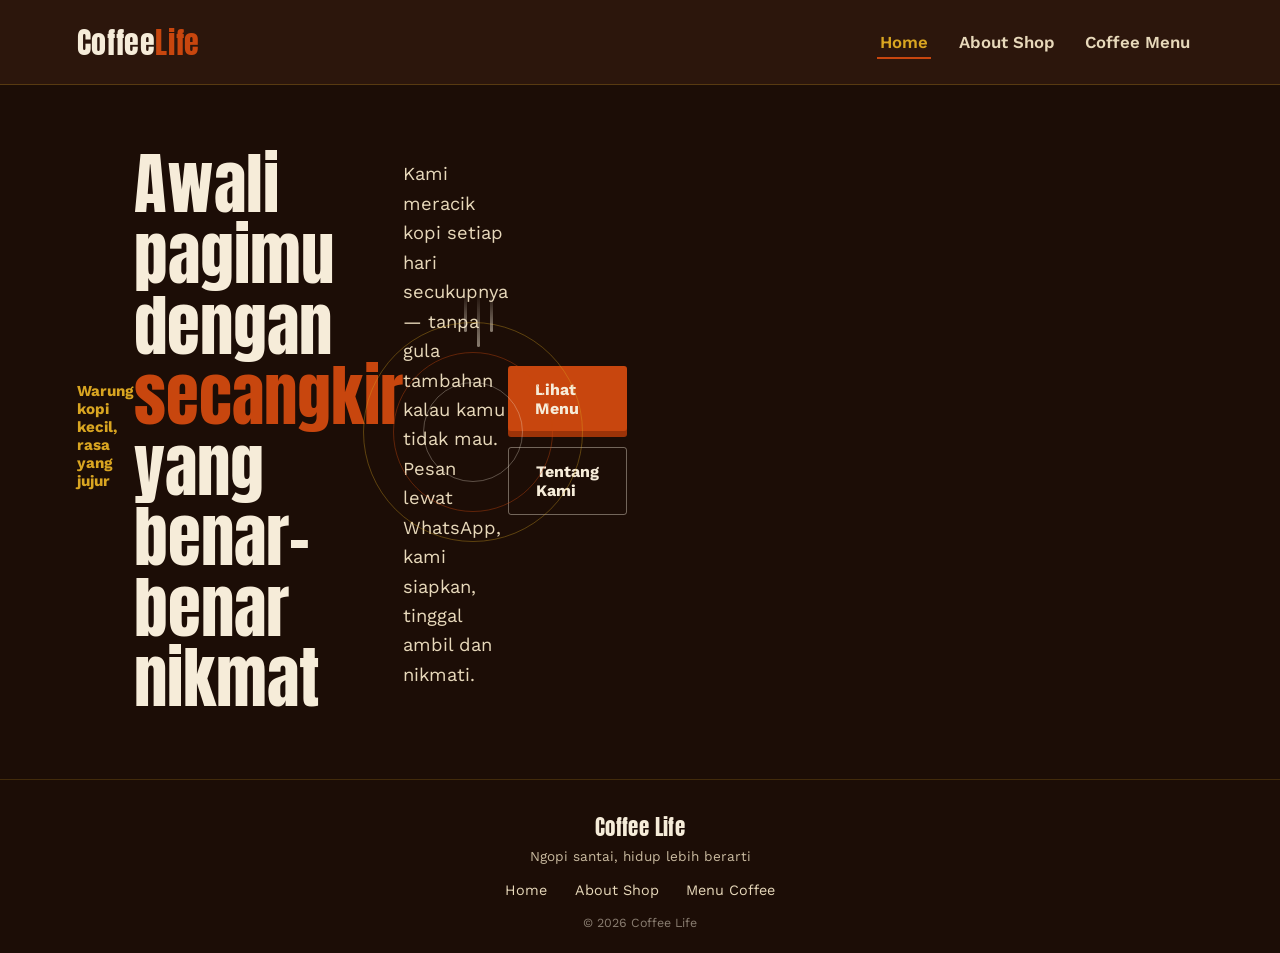
<file: index.html>
<!DOCTYPE html>
<html lang="id">
<head>
    <meta charset="UTF-8">
    <meta name="viewport" content="width=device-width, initial-scale=1.0">
    <title>Coffee Life — Ngopi Santai, Hidup Lebih Berarti</title>
    <link rel="stylesheet" href="style.css">
    <link rel="preconnect" href="https://fonts.googleapis.com">
    <link rel="preconnect" href="https://fonts.gstatic.com" crossorigin>
    <link href="https://fonts.googleapis.com/css2?family=Anton&family=Work+Sans:wght@400;500;600;700&display=swap" rel="stylesheet">
</head>
<body class="body-index">
    <!-- navbar start -->
    <div class="div-navbar">
        <h2 class="h2-logo">Coffee<span class="span-logo">Life</span></h2>
        <nav>
            <a href="index.html" class="a-index is-active">Home</a>
            <a href="About.html" class="a-index">About Shop</a>
            <a href="Menu.html" class="a-index">Coffee Menu</a>
        </nav>
    </div>
    <!-- navbar end -->

    <!-- content start -->
    <div class="div-content-index">
        <p class="eyebrow-index">Warung kopi kecil, rasa yang jujur</p>
        <h1 class="h1-content-index">Awali pagimu dengan <em>secangkir</em> yang benar-benar nikmat</h1>
        <p class="p-content-index">Kami meracik kopi setiap hari secukupnya — tanpa gula tambahan kalau kamu tidak mau. Pesan lewat WhatsApp, kami siapkan, tinggal ambil dan nikmati.</p>
        <div class="cta-row">
            <a href="Menu.html" class="btn btn-primary">Lihat Menu</a>
            <a href="About.html" class="btn btn-ghost">Tentang Kami</a>
        </div>

        <div class="cup-decor" aria-hidden="true">
            <div class="cup-ring"></div>
            <div class="cup-ring r2"></div>
            <div class="cup-ring r3"></div>
            <span class="steam s1"></span>
            <span class="steam s2"></span>
            <span class="steam s3"></span>
        </div>
    </div>
    <!-- content end -->

    <!-- footer -->
    <div class="div-footer">
        <h3 class="footer-h3">Coffee Life</h3>
        <p class="footer-p">Ngopi santai, hidup lebih berarti</p>

        <div class="div-footer-links">
            <a href="index.html" class="footer-links-a">Home</a>
            <a href="About.html" class="footer-links-a">About Shop</a>
            <a href="Menu.html" class="footer-links-a">Menu Coffee</a>
        </div>

        <h3 class="copyright">© 2026 Coffee Life</h3>
    </div>
    <!-- footer end -->
</body>
</html>
</file>
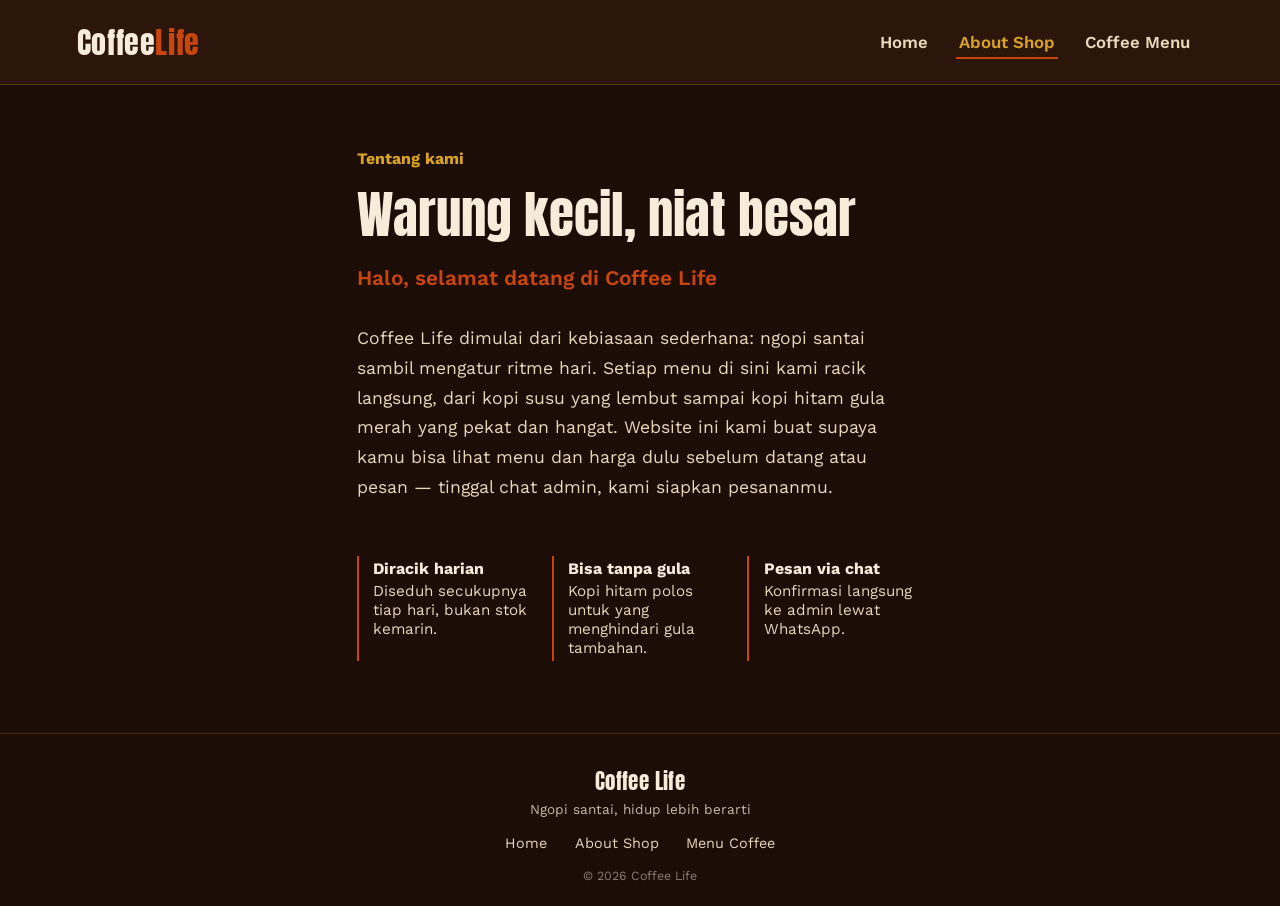
<file: About.html>
<!DOCTYPE html>
<html lang="id">
<head>
    <meta charset="UTF-8">
    <meta name="viewport" content="width=device-width, initial-scale=1.0">
    <title>About — Coffee Life</title>
    <link rel="stylesheet" href="style.css">
    <link rel="preconnect" href="https://fonts.googleapis.com">
    <link rel="preconnect" href="https://fonts.gstatic.com" crossorigin>
    <link href="https://fonts.googleapis.com/css2?family=Anton&family=Work+Sans:wght@400;500;600;700&display=swap" rel="stylesheet">
</head>
<body class="body-About">
    <div class="div-navbar">
        <h2 class="h2-logo">Coffee<span class="span-logo">Life</span></h2>
        <nav>
            <a href="index.html" class="a-index">Home</a>
            <a href="About.html" class="a-index is-active">About Shop</a>
            <a href="Menu.html" class="a-index">Coffee Menu</a>
        </nav>
    </div>

    <div class="div-content-about">
        <p class="eyebrow-about">Tentang kami</p>
        <h1 class="h1-about">Warung kecil, niat besar</h1>
        <h3 class="h3-about">Halo, selamat datang di Coffee Life</h3>
        <p class="p-about">Coffee Life dimulai dari kebiasaan sederhana: ngopi santai sambil mengatur ritme hari. Setiap menu di sini kami racik langsung, dari kopi susu yang lembut sampai kopi hitam gula merah yang pekat dan hangat. Website ini kami buat supaya kamu bisa lihat menu dan harga dulu sebelum datang atau pesan — tinggal chat admin, kami siapkan pesananmu.</p>

        <ul class="feature-strip">
            <li>
                <span class="f-title">Diracik harian</span>
                <span class="f-desc">Diseduh secukupnya tiap hari, bukan stok kemarin.</span>
            </li>
            <li>
                <span class="f-title">Bisa tanpa gula</span>
                <span class="f-desc">Kopi hitam polos untuk yang menghindari gula tambahan.</span>
            </li>
            <li>
                <span class="f-title">Pesan via chat</span>
                <span class="f-desc">Konfirmasi langsung ke admin lewat WhatsApp.</span>
            </li>
        </ul>
    </div>

    <!-- footer -->
    <div class="div-footer">
        <h3 class="footer-h3">Coffee Life</h3>
        <p class="footer-p">Ngopi santai, hidup lebih berarti</p>

        <div class="div-footer-links">
            <a href="index.html" class="footer-links-a">Home</a>
            <a href="About.html" class="footer-links-a">About Shop</a>
            <a href="Menu.html" class="footer-links-a">Menu Coffee</a>
        </div>

        <h3 class="copyright">© 2026 Coffee Life</h3>
    </div>
    <!-- footer end -->
</body>
</html>
</file>
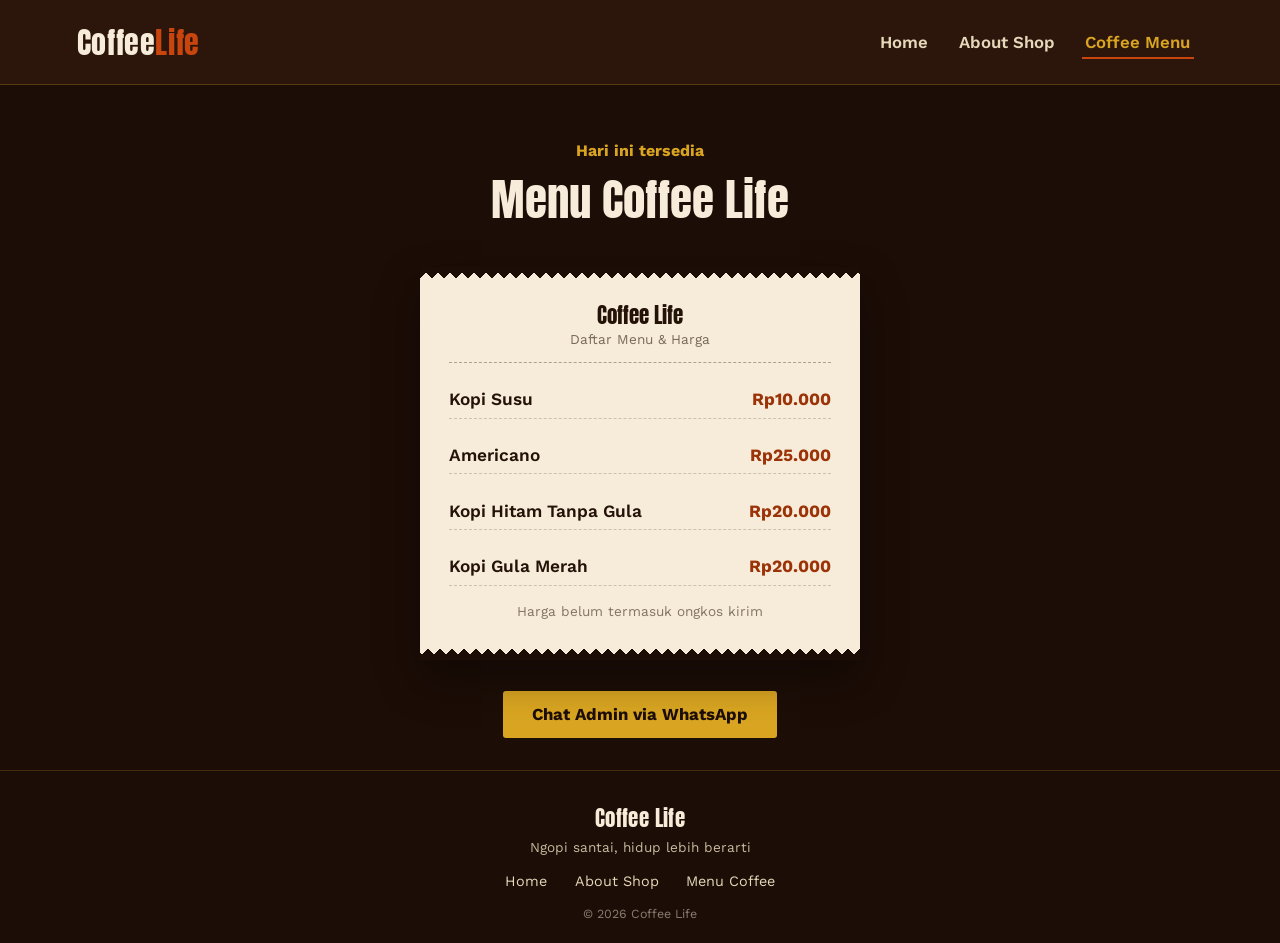
<file: Menu.html>
<!DOCTYPE html>
<html lang="id">
<head>
    <meta charset="UTF-8">
    <meta name="viewport" content="width=device-width, initial-scale=1.0">
    <title>Menu — Coffee Life</title>
    <link rel="stylesheet" href="style.css">
    <link rel="preconnect" href="https://fonts.googleapis.com">
    <link rel="preconnect" href="https://fonts.gstatic.com" crossorigin>
    <link href="https://fonts.googleapis.com/css2?family=Anton&family=Work+Sans:wght@400;500;600;700&display=swap" rel="stylesheet">
</head>
<body class="body-menu">
    <!-- Navbar start -->
    <div class="div-navbar">
        <h2 class="h2-logo">Coffee<span class="span-logo">Life</span></h2>
        <nav>
            <a href="index.html" class="a-index">Home</a>
            <a href="About.html" class="a-index">About Shop</a>
            <a href="Menu.html" class="a-index is-active">Coffee Menu</a>
        </nav>
    </div>
    <!-- navbar end -->

    <div class="div-menu">
        <p class="eyebrow-menu">Hari ini tersedia</p>
        <h2 class="h2-menu">Menu Coffee Life</h2>

        <div class="receipt">
            <div class="receipt-head">
                <div class="rh-logo">Coffee Life</div>
                <div class="rh-sub">Daftar Menu &amp; Harga</div>
            </div>

            <p class="the-coffee-in-menu">
                <span class="item-name">Kopi Susu</span>
                <span class="item-price">Rp10.000</span>
            </p>
            <p class="the-coffee-in-menu">
                <span class="item-name">Americano</span>
                <span class="item-price">Rp25.000</span>
            </p>
            <p class="the-coffee-in-menu">
                <span class="item-name">Kopi Hitam Tanpa Gula</span>
                <span class="item-price">Rp20.000</span>
            </p>
            <p class="the-coffee-in-menu">
                <span class="item-name">Kopi Gula Merah</span>
                <span class="item-price">Rp20.000</span>
            </p>

            <p class="receipt-foot">Harga belum termasuk ongkos kirim</p>
        </div>

        <a href="https://wa.me/6285281137120?text=Halo%20CoffeeLife%20Saya%20Ingin%20Bertanya" class="p-menu-have">Chat Admin via WhatsApp</a>
    </div>

    <!-- footer -->
    <div class="div-footer">
        <h3 class="footer-h3">Coffee Life</h3>
        <p class="footer-p">Ngopi santai, hidup lebih berarti</p>

        <div class="div-footer-links">
            <a href="index.html" class="footer-links-a">Home</a>
            <a href="About.html" class="footer-links-a">About Shop</a>
            <a href="Menu.html" class="footer-links-a">Menu Coffee</a>
        </div>

        <h3 class="copyright">© 2026 Coffee Life</h3>
    </div>
    <!-- footer end -->
</body>
</html>
</file>
<file: style.css>
/* =========================================================
   Coffee Life — design tokens
   ========================================================= */
:root {
  --espresso:      #1c0d06;
  --espresso-2:    #2c160c;
  --cream:         #f6ecd9;
  --cream-dim:     #e7d8ba;
  --rust:          #c8460e;
  --rust-dark:     #9c3308;
  --gold:          #d9a521;
  --ink:           #241209;

  --font-display:  'Anton', sans-serif;
  --font-body:     'Work Sans', sans-serif;
}

* { box-sizing: border-box; }

html {
  scroll-behavior: smooth;
}

body {
  margin: 0;
  min-height: 100vh;
  display: flex;
  flex-direction: column;
  font-family: var(--font-body);
  color: var(--cream);
  background-color: var(--espresso);
  background-image:
    radial-gradient(circle at 12% 18%, rgba(217, 165, 33, 0.10), transparent 40%),
    radial-gradient(circle at 88% 82%, rgba(200, 70, 14, 0.16), transparent 45%),
    url("data:image/svg+xml,%3Csvg xmlns='http://www.w3.org/2000/svg' width='120' height='120' viewBox='0 0 120 120'%3E%3Cg fill='%23f6ecd9' fill-opacity='0.035'%3E%3Cellipse cx='20' cy='20' rx='9' ry='6' transform='rotate(35 20 20)'/%3E%3Cpath d='M20 15v10' stroke='%23f6ecd9' stroke-width='0.7'/%3E%3Cellipse cx='85' cy='60' rx='9' ry='6' transform='rotate(-20 85 60)'/%3E%3Cpath d='M80 57l10 6' stroke='%23f6ecd9' stroke-width='0.7'/%3E%3Cellipse cx='45' cy='95' rx='9' ry='6' transform='rotate(60 45 95)'/%3E%3Cpath d='M40 91l10 8' stroke='%23f6ecd9' stroke-width='0.7'/%3E%3C/g%3E%3C/svg%3E"),
    var(--espresso);
  overflow-x: hidden;
}

a { color: inherit; }

img { max-width: 100%; }

/* =========================================================
   Navbar
   ========================================================= */
.div-navbar {
  display: flex;
  justify-content: space-between;
  align-items: center;
  background: var(--espresso-2);
  padding: 0.9rem 6%;
  border-bottom: 1px solid rgba(217, 165, 33, 0.25);
  position: sticky;
  top: 0;
  z-index: 20;
  flex-wrap: wrap;
  gap: 0.5rem;
}

.h2-logo {
  font-family: var(--font-display);
  font-weight: 400;
  letter-spacing: 0.02em;
  font-size: 1.9rem;
  color: var(--cream);
  margin: 0.3rem 0;
}

.span-logo {
  color: var(--rust);
}

.a-index {
  margin: 0 0.6rem;
  font-family: var(--font-body);
  font-weight: 600;
  font-size: 1.05rem;
  padding: 0.4rem 0.2rem;
  color: var(--cream-dim);
  position: relative;
  display: inline-block;
  text-decoration: none;
  transition: color 0.3s ease;
}

.a-index::after {
  content: "";
  position: absolute;
  left: 0;
  bottom: 0;
  width: 0%;
  height: 2px;
  background-color: var(--gold);
  transition: width 0.3s ease;
}

.a-index:hover {
  color: var(--cream);
}

.a-index:hover::after {
  width: 100%;
}

.a-index.is-active {
  color: var(--gold);
}

.a-index.is-active::after {
  width: 100%;
  background-color: var(--rust);
}

/* =========================================================
   Home — hero
   ========================================================= */
.div-content-index {
  flex: 1;
  display: flex;
  align-items: center;
  max-width: 620px;
  padding: 4rem 6% 3rem;
  position: relative;
}

.eyebrow-index {
  font-family: var(--font-body);
  font-weight: 700;
  font-size: 0.95rem;
  color: var(--gold);
  margin: 0 0 0.6rem;
}

.h1-content-index {
  font-family: var(--font-display);
  font-weight: 400;
  font-size: clamp(2.4rem, 6vw, 4.2rem);
  line-height: 1.05;
  color: var(--cream);
  text-align: left;
  margin: 0 0 1.1rem;
}

.h1-content-index em {
  font-style: normal;
  color: var(--rust);
}

.p-content-index {
  font-size: 1.15rem;
  line-height: 1.6;
  color: var(--cream-dim);
  text-align: left;
  max-width: 46ch;
  margin: 0 0 2rem;
}

.cta-row {
  display: flex;
  gap: 1rem;
  flex-wrap: wrap;
}

.btn {
  font-family: var(--font-body);
  font-weight: 700;
  font-size: 1rem;
  padding: 0.85rem 1.7rem;
  border-radius: 3px;
  text-decoration: none;
  display: inline-block;
  transition: transform 0.25s ease, box-shadow 0.25s ease;
}

.btn-primary {
  background: var(--rust);
  color: var(--cream);
  box-shadow: 0 6px 0 var(--rust-dark);
}

.btn-primary:hover {
  transform: translateY(-2px);
  box-shadow: 0 8px 0 var(--rust-dark);
}

.btn-ghost {
  background: transparent;
  color: var(--cream);
  border: 1.5px solid rgba(246, 236, 217, 0.4);
}

.btn-ghost:hover {
  border-color: var(--gold);
  color: var(--gold);
}

/* decorative cup on the hero, pure CSS */
.cup-decor {
  position: absolute;
  right: 6%;
  top: 50%;
  transform: translateY(-50%);
  width: 220px;
  height: 220px;
  display: none;
}

.cup-ring {
  position: absolute;
  inset: 0;
  border-radius: 50%;
  border: 1px solid rgba(217, 165, 33, 0.35);
}

.cup-ring.r2 { inset: 30px; border-color: rgba(200, 70, 14, 0.4); }
.cup-ring.r3 { inset: 60px; border-color: rgba(246, 236, 217, 0.3); }

.steam {
  position: absolute;
  width: 3px;
  height: 40px;
  background: linear-gradient(to top, rgba(246,236,217,0.5), transparent);
  border-radius: 3px;
  top: -30px;
  animation: drift 4s ease-in-out infinite;
}

.steam.s1 { left: 46%; animation-delay: 0s; }
.steam.s2 { left: 52%; height: 55px; animation-delay: 1.1s; }
.steam.s3 { left: 58%; animation-delay: 2.2s; }

@keyframes drift {
  0%   { transform: translateY(0) translateX(0); opacity: 0; }
  20%  { opacity: 0.8; }
  100% { transform: translateY(-30px) translateX(6px); opacity: 0; }
}

@media (min-width: 860px) {
  .cup-decor { display: block; }
}

@media (prefers-reduced-motion: reduce) {
  .steam { animation: none; opacity: 0.3; }
}

/* =========================================================
   About page
   ========================================================= */
.div-content-about {
  flex: 1;
  display: flex;
  flex-direction: column;
  justify-content: center;
  max-width: 720px;
  margin: 0 auto;
  padding: 4rem 6%;
  text-align: left;
}

.eyebrow-about {
  font-weight: 700;
  color: var(--gold);
  margin: 0 0 0.5rem;
}

.h1-about {
  font-family: var(--font-display);
  font-weight: 400;
  font-size: clamp(2.1rem, 5vw, 3.2rem);
  color: var(--cream);
  text-align: left;
  margin: 0 0 0.8rem;
}

.h3-about {
  max-width: 60ch;
  padding-left: 0;
  font-family: var(--font-body);
  font-weight: 600;
  font-size: 1.3rem;
  color: var(--rust);
  text-shadow: none;
  text-align: left;
  margin: 0 0 1rem;
}

.p-about {
  max-width: 60ch;
  padding-left: 0;
  font-size: 1.1rem;
  line-height: 1.7;
  color: var(--cream-dim);
  text-shadow: none;
  color: var(--cream-dim);
  text-align: left;
}

.feature-strip {
  display: grid;
  grid-template-columns: repeat(auto-fit, minmax(160px, 1fr));
  gap: 1.2rem;
  margin: 2.2rem 0 0.5rem;
  padding: 0;
  list-style: none;
}

.feature-strip li {
  border-left: 2px solid var(--rust);
  padding: 0.2rem 0 0.2rem 0.9rem;
}

.feature-strip .f-title {
  display: block;
  font-weight: 700;
  color: var(--cream);
  margin-bottom: 0.2rem;
}

.feature-strip .f-desc {
  font-size: 0.95rem;
  color: var(--cream-dim);
}

/* =========================================================
   Menu page — receipt style
   ========================================================= */
.div-menu {
  flex: 1;
  display: flex;
  flex-direction: column;
  align-items: center;
  padding: 3.5rem 6% 2rem;
}

.eyebrow-menu {
  font-weight: 700;
  color: var(--gold);
  margin: 0 0 0.3rem;
  text-align: center;
}

.h2-menu {
  font-family: var(--font-display);
  font-weight: 400;
  font-size: clamp(2rem, 5vw, 2.8rem);
  color: var(--cream);
  text-shadow: none;
  text-align: center;
  margin: 0 0 2.2rem;
}

.receipt {
  background: var(--cream);
  color: var(--ink);
  width: 100%;
  max-width: 440px;
  padding: 2rem 1.8rem 1.6rem;
  position: relative;
  box-shadow: 0 20px 40px rgba(0,0,0,0.35);
}

.receipt::before,
.receipt::after {
  content: "";
  position: absolute;
  left: 0;
  right: 0;
  height: 12px;
  background:
    linear-gradient(135deg, var(--espresso) 50%, transparent 50%) 0 0/12px 12px repeat-x,
    linear-gradient(-135deg, var(--espresso) 50%, transparent 50%) 0 0/12px 12px repeat-x;
  background-color: var(--cream);
}

.receipt::before { top: -1px; }
.receipt::after { bottom: -1px; transform: rotate(180deg); }

.receipt-head {
  text-align: center;
  border-bottom: 1px dashed rgba(36, 18, 9, 0.35);
  padding-bottom: 0.9rem;
  margin-bottom: 0.9rem;
}

.receipt-head .rh-logo {
  font-family: var(--font-display);
  font-size: 1.3rem;
}

.receipt-head .rh-sub {
  font-size: 0.85rem;
  color: rgba(36,18,9,0.6);
}

.the-coffee-in-menu {
  display: flex;
  justify-content: space-between;
  align-items: baseline;
  gap: 0.6rem;
  font-size: 1.08rem;
  color: var(--ink);
  text-shadow: none;
  text-align: left;
  padding: 0.55rem 0;
  border-bottom: 1px dashed rgba(36, 18, 9, 0.2);
}

.the-coffee-in-menu .item-name {
  font-weight: 600;
}

.the-coffee-in-menu .item-price {
  font-weight: 700;
  color: var(--rust-dark);
  white-space: nowrap;
}

.receipt-foot {
  text-align: center;
  font-size: 0.85rem;
  color: rgba(36,18,9,0.55);
  margin-top: 1rem;
}

.p-menu-have {
  font-family: var(--font-body);
  font-size: 1.05rem;
  font-weight: 700;
  text-shadow: none;
  color: var(--espresso);
  background: var(--gold);
  text-decoration: none;
  display: inline-block;
  text-align: center;
  padding: 0.85rem 1.8rem;
  border-radius: 3px;
  margin-top: 2rem;
  transition: transform 0.25s ease, background 0.25s ease;
}

.p-menu-have:hover {
  background: var(--rust);
  color: var(--cream);
  transform: translateY(-2px);
}

/* =========================================================
   Footer
   ========================================================= */
.div-footer {
  color: var(--cream-dim);
  text-align: center;
  padding: 2rem 1rem 1.4rem;
  margin-top: auto;
  width: 100%;
  border-top: 1px solid rgba(217, 165, 33, 0.2);
}

.footer-h3 {
  font-family: var(--font-display);
  font-weight: 400;
  letter-spacing: 0.02em;
  font-size: 1.3rem;
  color: var(--cream);
  margin: 0 0 0.3rem;
}

.footer-p {
  margin: 0 0 1rem;
  font-size: 0.85rem;
  color: var(--cream-dim);
  opacity: 0.85;
}

.div-footer-links {
  margin: 0.4rem 0 1rem;
}

.footer-links-a {
  color: var(--cream-dim);
  margin: 0 0.7rem;
  font-size: 0.9rem;
  text-decoration: none;
  transition: color 0.3s ease;
}

.footer-links-a:hover {
  color: var(--gold);
}

.copyright {
  font-weight: 400;
  font-size: 0.78rem;
  color: rgba(246, 236, 217, 0.5);
  margin: 0;
}

/* =========================================================
   Responsive
   ========================================================= */
@media (max-width: 600px) {
  .div-navbar { padding: 0.8rem 5%; }
  .h2-logo { font-size: 1.5rem; }
  .a-index { font-size: 0.9rem; margin: 0 0.3rem; }
  .div-content-index { padding: 2.5rem 6%; }
  .div-content-about { padding: 2.5rem 6%; }
  .receipt { padding: 1.6rem 1.2rem 1.3rem; }
}
</file>
